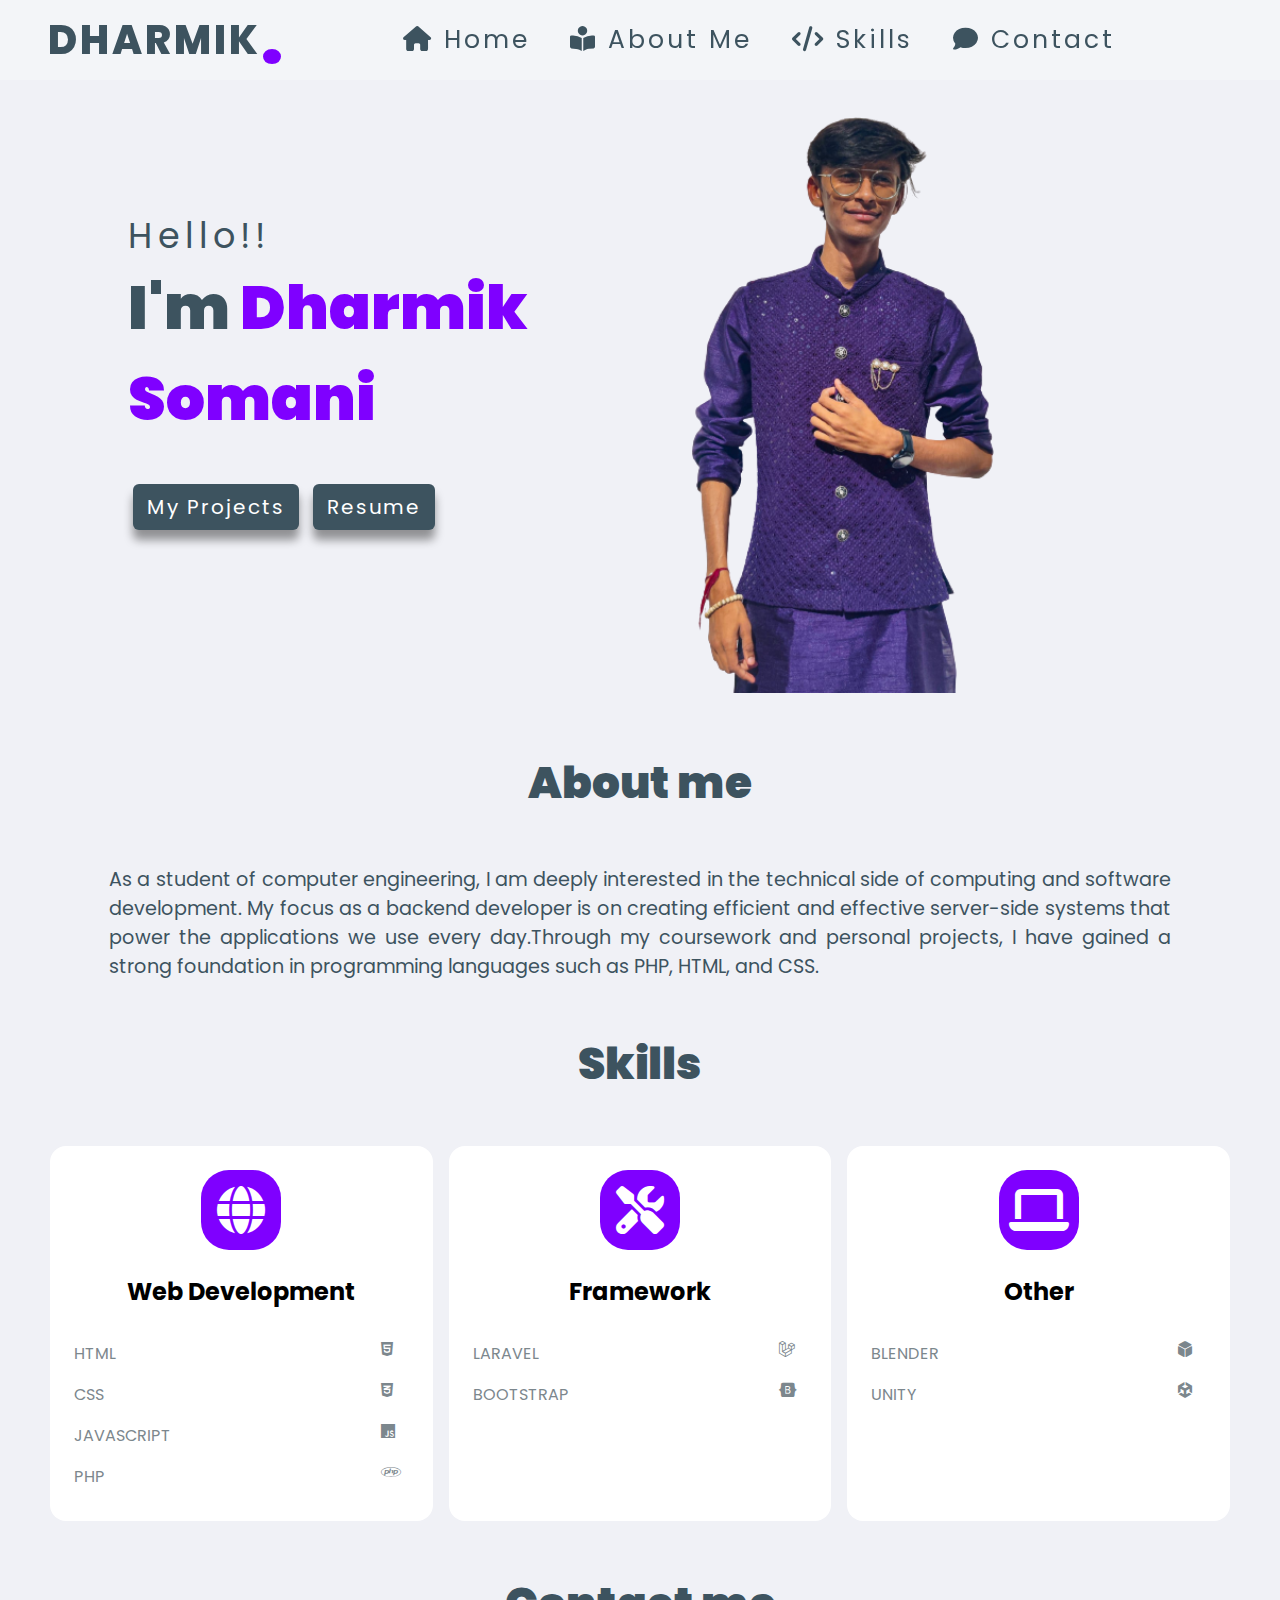
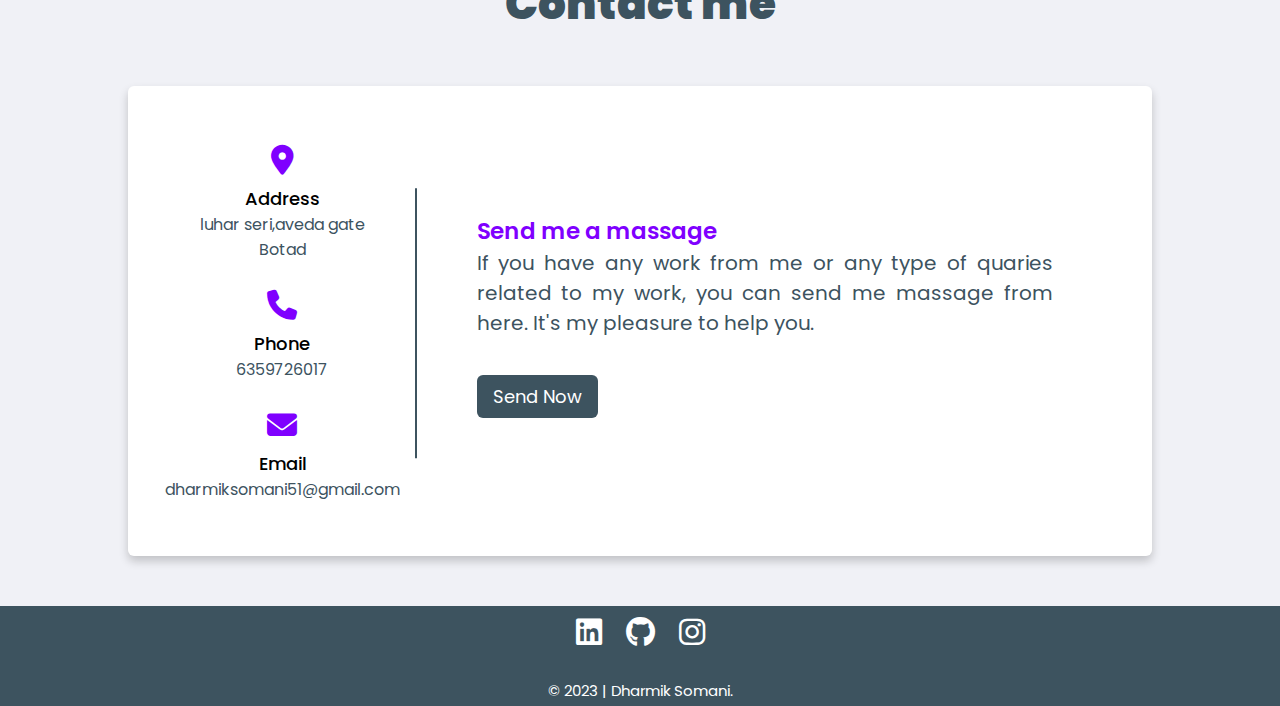
<file: index.html>
<!DOCTYPE html>
<html lang="en">
<head>
    <meta charset="UTF-8">
    <meta http-equiv="X-UA-Compatible" content="IE=edge">
    <meta name="viewport" content="width=device-width, initial-scale=1.0">
    <link rel="stylesheet" href="style.css">
    <link rel="icon" href="Dharmik Somani-1.png">

    <link rel="stylesheet" href="https://cdnjs.cloudflare.com/ajax/libs/font-awesome/6.3.0/css/all.min.css">
   
    <title>Dharmik somani</title>
    
</head>
<body>
    <header>
    <nav>
        <div class="logo">Dharmik<b class="logo1">.</b></div>
        <ul class="navItems" >
            <li><a href="#Hero"><i class="fa fa-home"></i> Home</a></li> 
            <li><a href="#About"><i class="fas fa-book-reader"></i> About me</a></li>
            <li><a href="#Skills"> <i class="fa-solid fa-code"></i> Skills</a></li>
            <li><a href="#Contact"><i class="fas fa-comment"></i> Contact</a></li>
        </ul>
        <div class="manuu">
            <i class="fa-solid fa-bars" id="manu-icon"></i>
        </div>
    </nav>
</header>

<section id="Hero">
    <div class="wrapper">
        <div class="cols cols0">
            <span class="topline">Hello!!</span>
            <h1>I'm <span class="multiText">Dharmik somani</span></h1>
            <div class="btns">
                <button>My projects</button> 
                <a href="file:///C:/Users/tml/Desktop/portfolio/Dharmik somani2.pdf" download="Dharmik somani" target="_blank"><button> Resume</button></a>
            </div>
        </div>
        <div class="cols cols1">
            <div class="imgbox">
                <img id="img1" src="1.png">
            </div>
        </div>
    </div>
</section>
<section id="About">
    <div class="A-containe">
        <div class="contant-section">
            <h2>About me</h2>
            <div class="row">
            <center>
                <div class="column">
                    <p class="dis"align="justify"> As a student of computer engineering, I am deeply interested in the technical side of computing and software development. My focus as a backend developer is on creating efficient and effective server-side systems that power the applications we use every day.Through my coursework and personal projects, I have gained a strong foundation in programming languages such as PHP, HTML, and CSS.</p>
                </div>
            </center>
            </div>
        </div>
    </div>
    
</section>
<section id="Skills">
    <h2>Skills</h2>
    <div class="skill">
        <div class="set">
            <span class="fas fa-globe"></span>
            <h3>Web Development</h3>
            <div class="list">
                <label>Html</label>
                <i class="fab fa-html5"></i>
            </div>
            <div class="list">
                <label>Css</label>
                <i class="fab fa-css3-alt"></i>
            </div>
            <div class="list">
                <label>JavaScript</label>
                <i class="fab fa-js"></i>
            </div>
            <div class="list">
                <label>php</label>
                <i class="fab fa-php"></i>
            </div>
        </div>
        <div class="set">
            <span class="fas fa-tools "></span>
            <h3>Framework</h3>
            <div class="list">
                <label>laravel</label>
                <i class="fab fa-laravel"></i>
            </div>
            <div class="list">
                <label>Bootstrap</label>
                <i class="fab fa-bootstrap"></i>
            </div>
            
        </div>
        <div class="set">
            <span class="fa fa-laptop"></span>
            <h3>Other</h3>
            <div class="list">
                <label>blender</label>
                <i class="fas fa-dice-d6"></i>
            </div>
            <div class="list">
                <label>Unity</label>
                <i class="fab fa-unity"></i>
            </div>
            
        </div>
    </div>
    
</section>
<section id="Contact">
    <h2>Contact me</h2>
    <div class="bodyC">
    <div class="container">
        <div class="content">
           <div class="left-side">
                <div class="address Detail">
                    <i class="fa-solid fa-location-dot fa-beat"></i>
                    <div class="topic">Address</div>
                    <div class="text">luhar seri,aveda gate</div>
                    <div class="text2">Botad</div>
                </div>
                <div class=" Phone Detail">
                    <i class="fa-solid fa-phone fa-beat"></i>
                    <div class="topic">Phone</div>
                    <div class="text">6359726017</div>
                </div>
                <div class="Email Detail">
                    <i class="fa-solid fa-envelope fa-beat"></i>
                    <div class="topic">Email</div>
                    <div class="text">dharmiksomani51@gmail.com</div>
                </div>
           </div>
           <div class="right-side">
                <div class="topic-text">Send me a massage</div>
                <p align="justify">If you have any work from me or any type of quaries related  to my work, you can send me massage from here. It's my pleasure to help you.</p>
                <!--<form action="contact.php" method="post">
                    <div class="input-box">
                        <input type="text" name="name" placeholder="Enter your Name" required>
                    </div>
                    <div class="input-box">
                        <input type="email" name="email" placeholder="Enter your Email" required>
                    </div> 
                    <div class="input-box massage-box">
                        <textarea  name="massage" placeholder="Your massage " required></textarea>
                    </div>
                                     
                </form>-->
                <div class="button">
                       <a href="mailto:dharmiksomani51@gmail.com"> <input type="submit" value="Send Now"></a>
                       
                    </div>  
            </div>
        </div>
    </div>
</div>
</section id="Footer">
<footer>
    <div class="fcontainer">
        <div class="fcontant">
            <div class="links">
                <a href="https://www.linkedin.com/in/dharmik-somani-022407220"><i class="fab fa-linkedin"></i></a>
                <a href="https://github.com/DSSomani"><i class="fab fa-github"></i></a>
                <a href="https://instagram.com/d_s_somani?igshid=ZDdkNTZiNTM="><i class="fab fa-instagram"></i></a>
           </div>
           <br>
            &copy  2023 | Dharmik Somani.
        </div>
    </div>
</footer>
<script type="text/JavaScript" src="script.js"></script>
</body>
</html>
</file>
<file: style.css>
@import url('https://fonts.googleapis.com/css2?family=Poppins:wght@400;600;900&dispaly=swap');

@font-face {
    src: url("../res/font/D-DIN.otf");
    font-family: d-din;
}
:root {
    --main-bg-color: #7f00ff;
    --sec-bg-color: #3d535f;
    --back-bg-color: #F0f1f6;
   
  }
  body{
    overflow-x: hidden;
}
html{
    scroll-behavior: smooth;
    scroll-padding-top: 80px;
}
*{
    margin: 0;
    padding: 0;
    text-decoration: none;
    font-family: 'poppins',sans-serif;
    box-sizing: border-box;
}

header{
    position: sticky;
    z-index: 1;
    top: 0px;
    width: 100%;
    min-height: 80px;
}
nav{
    position: fixed;
    display: flex;
    width: 100%;
    justify-content: space-around;
    height: 80px;
    z-index: 111;
    line-height: 80px;
    background-color: #f3f5f8;
}
#manu-icon{
    font-size: 25px;
    color: var(--sec-bg-color);
    cursor: pointer;
    z-index: 10001;
    display: none;
}

#manu-icon:hover{
    color: var(--main-bg-color);
}
@media(max-width: 1100px){
   #manu-icon{
    display: block;
   }
   .navItems{
    position: absolute;
    top: 100%;
    right: -100%;
    width: 225px;
    opacity: .95;
    margin-top: 20px;
    border-radius:5px ;
    background-color: #ffffff;
    display: flex;
    flex-direction: column;
    justify-content: flex-start;
    transition: all .50s ease;
   }
   .manuu{
    display: flex;
    align-items: center;
    list-style: none;
    margin: 0 20px;
    }
    .navItems li a{
        transition: all .50s ease;
    }
    .navItems.open{
        right: 2%;
        line-height: 40px;
    } 
}
hr{
    position: sticky;
    top: 80PX;
}
.logo{
    display: flex;  
    font-size: 40px;
    font-weight: 800;
    color: var(--sec-bg-color);
    letter-spacing: 3px;
    cursor: pointer;
    text-transform: uppercase;

}

.imgbox{
    width:460px;
    height: 80%;
}
#img1{
    width: 100%;
    height: 100%;
}

b{
    font-size: 70px;
    color: var(--main-bg-color);
}
.navItems{
    display: flex;
}
.navItems li{
    list-style: none;
    margin: 0 20px;
}
.navItems li a{
    font-size: 25px;
    color: var(--sec-bg-color);
    letter-spacing: 3px;
    text-decoration: none;
    text-transform: capitalize;
}
.navItems li:hover a{
    color: var(--main-bg-color);
}

.wrapper{
    display:flex;
    width: 100%;
    height: 100%;
    justify-content: center;
    align-items: center;
    padding: 0 10%;
    padding-bottom: 50px;
    background-color: var(--back-bg-color) ;
    overflow: hidden;
}
.cols{
    width: 50%;
}
.topline{
    display: block;
    position: static;
    font-size: 35px;
    letter-spacing: 5px;
    color: var(--sec-bg-color);
}


h1{
    display: block;
    font-size: 7ex;
    font-weight: 900;
    color: var(--sec-bg-color);
}
h2{
    background: var(--back-bg-color);
    display: flex;
    justify-content: center;
    font-size: 5ex;
    font-weight: 900;
    color: var(--sec-bg-color);
}

.multiText{
    color: var(--main-bg-color);
    text-transform: capitalize;
}
p{
    display: block;
    width: 90%;
    font-size: 20px;
    color: var(--sec-bg-color);
}
.dis{
    display: block;
    width: 90%;
    font-size: 1.2em;
    color: var(--sec-bg-color);
}
.btns{
    width: 100%;
    position: static;

}
button{
    
    outline: none;
    border: none;
    border-radius: 6px;
    cursor: pointer;
    font-size: 20px;
    font-weight: 400;
    color: #fff;
    background-color: var(--sec-bg-color);
    padding: 8px 14px;
    margin: 40px 5px;
    letter-spacing: 2px;
    text-transform: capitalize;
    box-shadow: 0 10px 10px rgba(0, 0, 0,0.4);
    transition: all 0.3s; 
}
button:hover{
     background-color:var(--main-bg-color);
}

.contant-section{
    background:  var(--back-bg-color);
}
.row{
    padding: 50px;
    
}
.ing2{
    background: var(--sec-bg-color) url("2.png") no-repeat cover;
}
@media screen and (max-width: 1024px){
    .imgbox{
        width:350px;
        height: 70%;
    }
    .logo,#manu-icon,.logo1, .topline{
        font-size: 28px;
    }
  
    h1,h2{
        font-size: 28px;
    }
    button{
        font-size: 15px;
        padding: 6px 9px;
        margin: 25px 3.5px;
    }
}
@media screen and (max-width: 768px){
    .imgbox{
        width:300px;
        height: 60%;
    }
    
}


 .column {
        display: flex;
        justify-content: center;
        width: 100%;
    }

  .row:after {
    content: "";
    display: table;
    clear: both;
  }
  @media screen and (max-width: 1070px){
    .column {
        display: flex;
        justify-content: center;
        width: 100%;
    }
    #img2{
        height: 449px;
        width: 457px;
  }

}
@media screen and (max-width: 460px){
    .navItems{
        width: 162px;
    }
    .navItems li a{
        font-size: 15px;
    }
    #img2{
        height: 300px;
        width: 300px;
    }
    p{
        font-size: 15px;
    }
    .dis{
        font-size: 12.5px;
      }
    .logo,#manu-icon,.logo1, .topline{
        font-size: 20px;
    }
  
    h1,h2{
        font-size: 20px;
    }
    button{
        font-size: 10px;
        padding: 5px 5px;
        margin: 13px 2.5px;
        box-shadow: 0 5px 5px rgba(0, 0, 0,0.4);
    }
    .imgbox{
        width: 230px;
        height: 100%;
    }
  }
.bodyC{
    padding-top: 50px;
    padding-bottom: 50px;
    width: 100%;
    background:  var(--back-bg-color);
    display: flex;
    align-items: center;
    justify-content: center;
}
.container{
    width: 80%;
    background: #fff;
    border-radius: 6px;
    padding: 30px 35px 40px 35px;
    box-shadow: 0 5px 10px rgba(0,0,0,0.2);

}
.container .content{
    display: flex;
    align-items: center;
    justify-content: space-between;
}
.container .content .left-side{
    width: 25%;
    height: 100%;
    display: flex;
    flex-direction: column;
    align-items: center;
    justify-content: center;
    margin-top: 15px;
    position: relative;
}
.content .left-side::before{
    content: '';
    position: absolute;
    height: 70%;
    width: 2px;
    right: -15px;
    top: 50%;
    transform: translateY(-50%);
    background: var(--sec-bg-color);
}
.content .left-side .Detail{
    margin: 14px;    
    text-align: center;
}


.content .left-side .Detail i{

    font-size: 30px;
    color: var(--main-bg-color);
    margin-bottom: 10px;
}
.content .left-side .Detail .topic{
    font-size: 18px;
    font-weight: 500;
}
.content .left-side .Detail .text,
.content .left-side .Detail .text2{
    font-size: 16px;
    color:var(--sec-bg-color) ;
}
.container .content .right-side{
    width: 75%;
    margin-left: 75px;
}
.content .right-side .topic-text{
    font-size: 23px;
    font-weight: 600;
    color: var(--main-bg-color);
}
.content .right-side .input-box{
    height: 50px;
    width: 100%;
    margin: 12px 0;
}
 

textarea:focus, input:focus{
    outline: none;
    box-shadow: 0 6px 8px  #36363624;
}
.content .right-side .input-box input,
.content .right-side .input-box textarea{
    height: 100%;
    width: 100%;
    padding: 20PX;
    border: none;
    font-size: 16px;
    border-radius: 6px;
    background:  var(--back-bg-color);
    resize: none;
}

.right-side .massage-box{
    min-height: 110px;
    margin-top: 6px;
}
.right-side .button{
    display: inline-block;
    margin-top: 12px;
}
.right-side .button input[type="submit"]{
    margin-top: 25px;
    color: #fff;
    font-size: 18px;
    outline: none;
    border: none;
    padding: 8px 16px;
    border-radius: 6px;
    background: var(--sec-bg-color);
    cursor: pointer;
    transition: all 0.3s;
}
.button input[type="submit"]:hover{
    background: var(--main-bg-color);
}
@media(max-width: 950px){
    .container{
        width: 90%;
        padding: 30px 35px 40px 35px;    
    }
}
@media(max-width: 820px){
    .container{
        margin: 40px 0;
        height: 100%;
    }
    .container .content{
        flex-direction: column-reverse;
    }
    .container .content .left-side{
        width: 100%;
        flex-direction: row;
        margin-top: 40px;
        justify-content: center;
        flex-wrap: wrap;
    }

    .container .content .left-side::before{
        display: none;
    }
    .container .content .right-side{
        width: 100%;
        margin-left: 0;
    }
}
section .skill{
    background-color:  var(--back-bg-color);
    display: grid;
    grid-gap: 16px;
    padding: 50px;
    max-width: 100%;
    margin-inline: auto;
} 
@media screen and (min-width: 600px){
    .skill{
        grid-template-columns: repeat(3, 1fr);
    }
}
@media screen and (max-width: 800px){
    .skill{
        grid-template-columns: repeat(2, 1fr);
    }
}
@media screen and (max-width: 600px){
    .skill{
        grid-template-columns:1fr;
    }
    section .skill{
        padding: 25px;
    }
}
.skill .set{
    background-color: #fff;
    padding: 24px;
    border-radius: 16px;
}
.skill .set:hover{
    box-shadow: 0 12px 16px  #36363624;
}
.set span{
    display: flex;
    justify-content: center;
    align-items: center;
    width: 80px;
    height: 80px;
    font-size: 48px;
    background-color: var(--main-bg-color);
    color: white;
    border-radius:35%;
    margin-inline:auto ;
}
.set h3{
    padding: 24px;
    font-size: 24px;
    color: var(--main-bg-color)f;
    text-align: center;
    text-transform: capitalize;
}
.set .list{
    padding-block: 8px;
    display: grid;
    grid-template-columns: 1fr 28px;  
    color: #7c878d; 
    text-transform: uppercase; 
}
.set:hover .list{
    color:#060606
}

.fcontainer{
    height: 100px;
    width: 100%;
    background-color: var(--sec-bg-color);
    color: #fff;
    display: flex;
    justify-content: center;
    align-items: center;
    text-align: center;
    font-size: 15px;
}
.fcontant .links a:hover{
    color: #bbbfc6;
}
 .fcontant .links a{
    font-size: 30px;
    color: #fff;
    margin: 25px 10px;
}


.animated-element {
    width: 100px;
    height: 100px;
    background-color: blue;
    animation: myAnimation 5s; /* Applying the animation */
}

@keyframes myAnimation {
    0% {
        transform: translateY(-50px);
    }

    100% {
        transform: translateY(0);
    }
}
</file>
